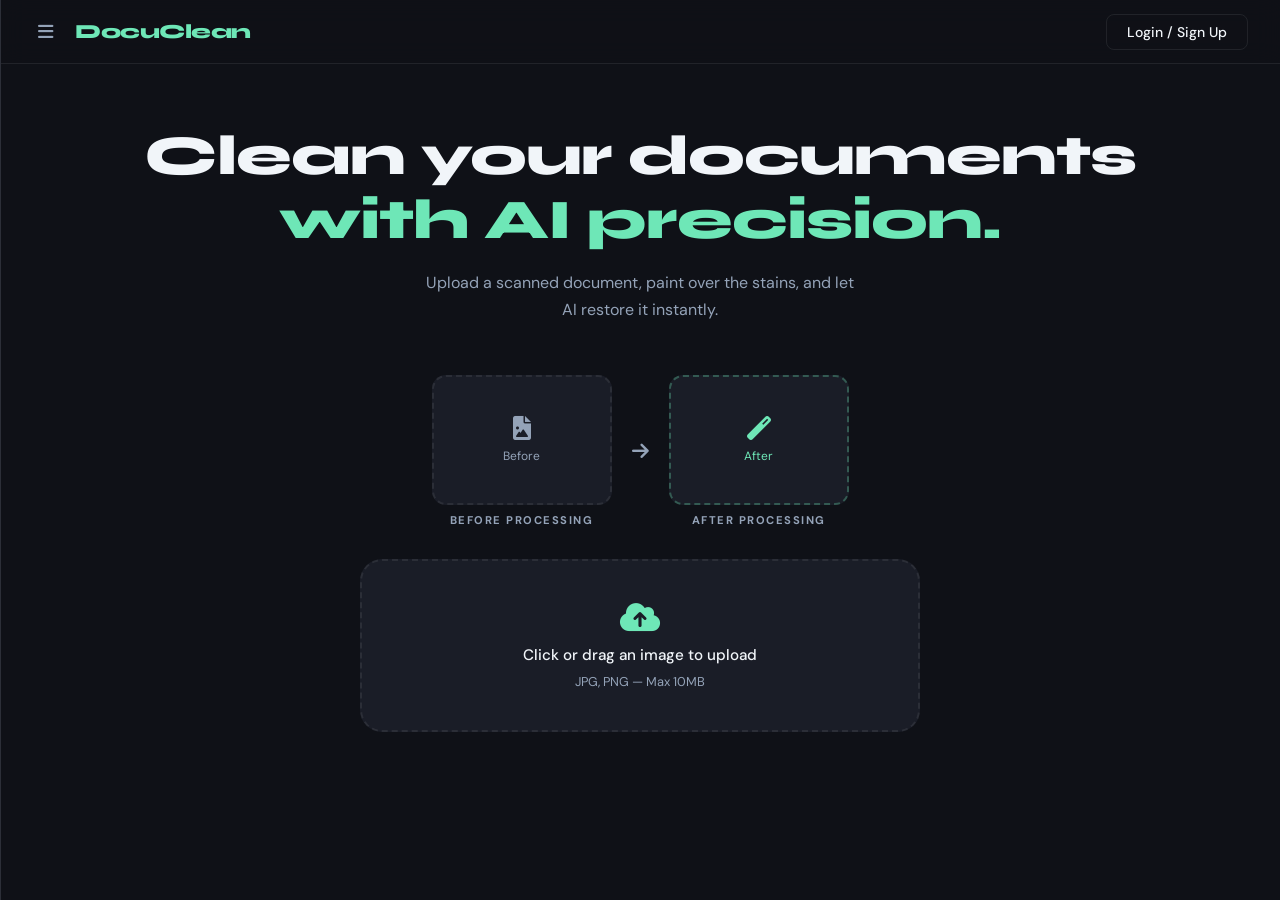
<file: index.html>
<!DOCTYPE html>
<html lang="en">

<head>
    <meta charset="UTF-8">
    <meta name="viewport" content="width=device-width, initial-scale=1.0">
    <title>DocuClean — AI Document Cleaner</title>
    <link rel="stylesheet" href="style.css">
    <link rel="preconnect" href="https://fonts.googleapis.com">
    <link
        href="https://fonts.googleapis.com/css2?family=Syne:wght@400;700;800&family=DM+Sans:wght@300;400;500&display=swap"
        rel="stylesheet">
    <link rel="stylesheet" href="https://cdnjs.cloudflare.com/ajax/libs/font-awesome/6.0.0/css/all.min.css">
</head>

<body>

    <!-- SIDE NAV -->
    <div id="side-nav" class="side-nav">
        <a href="#" class="close-btn" onclick="toggleNav(event)">×</a>
        <div id="side-nav-logged-out" class="nav-section">
            <div class="nav-logo">DocuClean</div>
            <p class="login-msg">Login to access your history and profile.</p>
            <button class="nav-login-btn" onclick="openLoginModal()">Login / Sign Up</button>
        </div>
        <div id="side-nav-logged-in" class="nav-section" style="display: none;">
            <div class="nav-logo">DocuClean</div>
            <div class="profile-header">
                <div class="avatar-circle"><i class="fas fa-user"></i></div>
                <p class="profile-name" id="user-fullname">Loading...</p>
                <p class="profile-sub" id="user-email">Loading...</p>
            </div>
            <a href="#" class="nav-link"><i class="fas fa-images"></i> My History</a>
            <a href="#" class="nav-link logout-link" id="logout-btn"><i class="fas fa-sign-out-alt"></i> Logout</a>
        </div>
    </div>

    <!-- MAIN CONTENT -->
    <div id="main-content">
        <header>
            <div class="header-left">
                <i class="fas fa-bars menu-icon" onclick="toggleNav(event)"></i>
                <span class="brand">DocuClean</span>
            </div>
            <div class="header-right">
                <button id="header-login-btn" class="login-signup-btn" onclick="openLoginModal()">Login / Sign
                    Up</button>
            </div>
        </header>

        <main>
            <!-- HERO -->
            <section class="hero">
                <h1>Clean your documents<br><span class="accent">with AI precision.</span></h1>
                <p class="hero-sub">Upload a scanned document, paint over the stains, and let AI restore it instantly.
                </p>
            </section>

            <!-- SAMPLE COMPARISON -->
            <div class="image-comparison-area">
                <div class="image-box">
                    <div class="image-placeholder">
                        <i class="fas fa-file-image fa-2x"></i>
                        <span>Before</span>
                    </div>
                    <p class="caption">BEFORE PROCESSING</p>
                </div>
                <div class="arrow-divider"><i class="fas fa-arrow-right"></i></div>
                <div class="image-box">
                    <div class="image-placeholder clean">
                        <i class="fas fa-magic fa-2x"></i>
                        <span>After</span>
                    </div>
                    <p class="caption">AFTER PROCESSING</p>
                </div>
            </div>

            <!-- CONTROLS -->
            <div class="controls-container">

                <!-- Upload Zone -->
                <div class="upload-zone" id="upload-zone" onclick="document.getElementById('image-upload').click()">
                    <i class="fas fa-cloud-upload-alt"></i>
                    <p>Click or drag an image to upload</p>
                    <span class="upload-hint">JPG, PNG — Max 10MB</span>
                    <input type="file" id="image-upload" accept="image/jpeg,image/png" style="display:none">
                </div>

                <!-- Instructions (shown after upload) -->
                <div class="instructions" id="instructions" style="display:none">
                    <i class="fas fa-paint-brush"></i>
                    <span>Paint over stains or marks you want removed, then hit <strong>Process Now</strong>.</span>
                </div>

                <!-- Brush size slider (shown after upload) -->
                <div class="brush-controls" id="brush-controls" style="display:none">
                    <label for="brush-size"><i class="fas fa-circle" style="font-size:8px"></i> Brush Size</label>
                    <input type="range" id="brush-size" min="5" max="80" value="25">
                    <button id="clear-mask-btn" onclick="clearMask()"><i class="fas fa-undo"></i> Clear</button>
                </div>

                <!-- Canvas Editor -->
                <div id="editor-area">
                    <canvas id="imageCanvas"></canvas>
                    <canvas id="maskCanvas"></canvas>
                </div>

                <!-- Process Button -->
                <button id="process-btn" class="process-btn" style="display:none">
                    <i class="fas fa-wand-magic-sparkles"></i> Process Now
                </button>

            </div>
        </main>
    </div>

    <!-- LOGIN MODAL -->
    <div id="login-modal" class="modal-overlay" style="display:none" onclick="closeModalOnOverlay(event)">
        <div class="modal-box">
            <button class="modal-close" onclick="closeLoginModal()">×</button>
            <h2 class="modal-title">Welcome Back</h2>
            <p class="modal-sub">Sign in or create an account</p>
            <div class="modal-tabs">
                <button class="tab-btn active" onclick="switchTab('login', this)">Login</button>
                <button class="tab-btn" onclick="switchTab('signup', this)">Sign Up</button>
            </div>
            <div id="tab-login" class="tab-content">
                <input type="email" id="login-email" placeholder="Email address" class="modal-input">
                <input type="password" id="login-password" placeholder="Password" class="modal-input">
                <p id="login-error" class="modal-error" style="display:none"></p>
                <button class="modal-submit-btn" onclick="submitLogin()">Login</button>
                <div class="modal-divider"><span>or</span></div>
                <a href="http://127.0.0.1:5000/auth/google" class="btn-google">
                    <svg width="18" height="18" viewBox="0 0 48 48">
                        <path fill="#EA4335"
                            d="M24 9.5c3.54 0 6.71 1.22 9.21 3.6l6.85-6.85C35.9 2.38 30.47 0 24 0 14.62 0 6.51 5.38 2.56 13.22l7.98 6.19C12.43 13.72 17.74 9.5 24 9.5z" />
                        <path fill="#4285F4"
                            d="M46.98 24.55c0-1.57-.15-3.09-.38-4.55H24v9.02h12.94c-.58 2.96-2.26 5.48-4.78 7.18l7.73 6c4.51-4.18 7.09-10.36 7.09-17.65z" />
                        <path fill="#FBBC05"
                            d="M10.53 28.59c-.48-1.45-.76-2.99-.76-4.59s.27-3.14.76-4.59l-7.98-6.19C.92 16.46 0 20.12 0 24c0 3.88.92 7.54 2.56 10.78l7.97-6.19z" />
                        <path fill="#34A853"
                            d="M24 48c6.48 0 11.93-2.13 15.89-5.81l-7.73-6c-2.18 1.48-4.97 2.31-8.16 2.31-6.26 0-11.57-4.22-13.47-9.91l-7.98 6.19C6.51 42.62 14.62 48 24 48z" />
                    </svg>
                    Continue with Google
                </a>
            </div>
            <div id="tab-signup" class="tab-content" style="display:none">
                <input type="text" id="signup-name" placeholder="Full name" class="modal-input">
                <input type="email" id="signup-email" placeholder="Email address" class="modal-input">
                <input type="password" id="signup-password" placeholder="Password (min 6 chars)" class="modal-input">
                <p id="signup-error" class="modal-error" style="display:none"></p>
                <button class="modal-submit-btn" onclick="submitRegister()">Create Account</button>
                <div class="modal-divider"><span>or</span></div>
                <a href="http://127.0.0.1:5000/auth/google" class="btn-google">
                    <svg width="18" height="18" viewBox="0 0 48 48">
                        <path fill="#EA4335"
                            d="M24 9.5c3.54 0 6.71 1.22 9.21 3.6l6.85-6.85C35.9 2.38 30.47 0 24 0 14.62 0 6.51 5.38 2.56 13.22l7.98 6.19C12.43 13.72 17.74 9.5 24 9.5z" />
                        <path fill="#4285F4"
                            d="M46.98 24.55c0-1.57-.15-3.09-.38-4.55H24v9.02h12.94c-.58 2.96-2.26 5.48-4.78 7.18l7.73 6c4.51-4.18 7.09-10.36 7.09-17.65z" />
                        <path fill="#FBBC05"
                            d="M10.53 28.59c-.48-1.45-.76-2.99-.76-4.59s.27-3.14.76-4.59l-7.98-6.19C.92 16.46 0 20.12 0 24c0 3.88.92 7.54 2.56 10.78l7.97-6.19z" />
                        <path fill="#34A853"
                            d="M24 48c6.48 0 11.93-2.13 15.89-5.81l-7.73-6c-2.18 1.48-4.97 2.31-8.16 2.31-6.26 0-11.57-4.22-13.47-9.91l-7.98 6.19C6.51 42.62 14.62 48 24 48z" />
                    </svg>
                    Continue with Google
                </a>
            </div>
        </div>
    </div>

    <script src="script.js"></script>
</body>

</html>
</file>
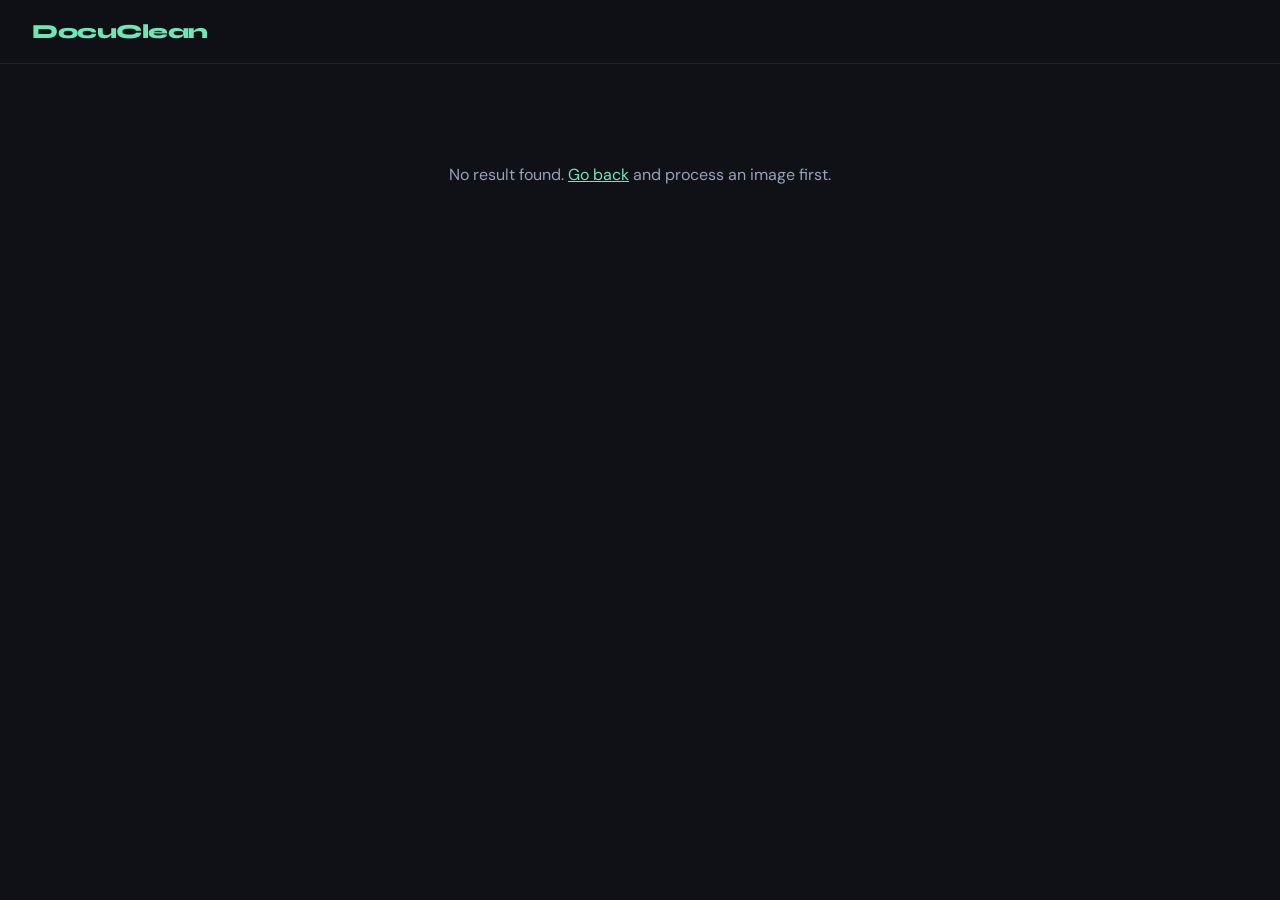
<file: output.html>
<!DOCTYPE html>
<html lang="en">

<head>
    <meta charset="UTF-8">
    <meta name="viewport" content="width=device-width, initial-scale=1.0">
    <title>DocuClean — Result</title>
    <link rel="stylesheet" href="style.css">
    <link rel="preconnect" href="https://fonts.googleapis.com">
    <link
        href="https://fonts.googleapis.com/css2?family=Syne:wght@400;700;800&family=DM+Sans:wght@300;400;500&display=swap"
        rel="stylesheet">
    <link rel="stylesheet" href="https://cdnjs.cloudflare.com/ajax/libs/font-awesome/6.0.0/css/all.min.css">
    <style>
        .result-container {
            display: flex;
            flex-direction: column;
            align-items: center;
            padding: 40px 24px 80px;
            gap: 28px;
        }

        .result-title {
            font-family: var(--font-display);
            font-size: 1.8rem;
            font-weight: 800;
            color: var(--text);
            text-align: center;
        }

        .result-title span {
            color: var(--accent);
        }

        .result-image-wrap {
            max-width: 640px;
            width: 100%;
            border-radius: var(--radius-lg);
            overflow: hidden;
            border: 1.5px solid var(--border);
            box-shadow: 0 20px 60px rgba(0, 0, 0, 0.5);
        }

        .result-image-wrap img {
            display: block;
            width: 100%;
            height: auto;
        }

        .result-actions {
            display: flex;
            gap: 12px;
            flex-wrap: wrap;
            justify-content: center;
        }

        .btn-download {
            display: inline-flex;
            align-items: center;
            gap: 8px;
            background: var(--accent);
            color: var(--primary);
            border: none;
            padding: 14px 36px;
            border-radius: 50px;
            font-family: var(--font-display);
            font-weight: 700;
            font-size: 0.95rem;
            cursor: pointer;
            text-decoration: none;
            box-shadow: 0 0 30px var(--accent-glow);
            transition: opacity 0.2s, transform 0.2s;
        }

        .btn-download:hover {
            opacity: 0.85;
            transform: translateY(-2px);
        }

        .btn-back {
            display: inline-flex;
            align-items: center;
            gap: 8px;
            background: var(--surface);
            color: var(--text);
            border: 1px solid var(--border);
            padding: 14px 36px;
            border-radius: 50px;
            font-family: var(--font-display);
            font-weight: 700;
            font-size: 0.95rem;
            cursor: pointer;
            text-decoration: none;
            transition: border-color 0.2s;
        }

        .btn-back:hover {
            border-color: var(--text-muted);
        }

        .btn-reedit {
            display: inline-flex;
            align-items: center;
            gap: 8px;
            background: transparent;
            color: var(--accent-2);
            border: 1px solid var(--accent-2);
            padding: 14px 36px;
            border-radius: 50px;
            font-family: var(--font-display);
            font-weight: 700;
            font-size: 0.95rem;
            cursor: pointer;
            text-decoration: none;
            transition: background-color 0.2s, opacity 0.2s, transform 0.2s;
        }

        .btn-reedit:hover {
            background-color: rgba(129, 140, 248, 0.12);
            transform: translateY(-2px);
        }

        .reedit-hint {
            font-size: 0.8rem;
            color: var(--text-muted);
            text-align: center;
            margin-top: -8px;
        }

        .no-result {
            color: var(--text-muted);
            font-size: 1rem;
            text-align: center;
            padding: 60px 24px;
        }
    </style>
</head>

<body>
    <div id="main-content">
        <header>
            <div class="header-left">
                <a href="index.html" style="text-decoration:none">
                    <span class="brand">DocuClean</span>
                </a>
            </div>
        </header>
        <div class="result-container" id="result-container">
            <!-- populated by JS -->
        </div>
    </div>
    <script>
        const container = document.getElementById("result-container");
        const url = localStorage.getItem("resultUrl");

        if (url) {
            container.innerHTML = `
                <h2 class="result-title">Your document is <span>clean</span> ✨</h2>
                <div class="result-image-wrap">
                    <img src="${url}" alt="Cleaned document" />
                </div>
                <div class="result-actions">
                    <a href="${url}" download="cleaned-document.png" class="btn-download">
                        <i class="fas fa-download"></i> Download
                    </a>
                    <button class="btn-reedit" onclick="reEditImage()">
                        <i class="fas fa-paint-brush"></i> Re-edit This Image
                    </button>
                    <a href="index.html" class="btn-back">
                        <i class="fas fa-arrow-left"></i> Clean Another
                    </a>
                </div>
                <p class="reedit-hint">Not fully clean? Paint over remaining stains and process again.</p>
            `;
            // Keep resultUrl — we only remove it when user clicks "Clean Another"
            // or when re-edit is triggered (handled in reEditImage)
        } else {
            container.innerHTML = `
                <p class="no-result">No result found. <a href="index.html" style="color:var(--accent)">Go back</a> and process an image first.</p>
            `;
        }

        function reEditImage() {
            // Pass the cleaned image URL b
            // ack to index.html to load into the editor
            localStorage.setItem("reEditUrl", url);
            localStorage.removeItem("resultUrl");
            window.location.href = "index.html";
        }
    </script>
</body>

</html>
</file>
<file: style.css>
/* =============================================
   DESIGN TOKENS
   ============================================= */
:root {
    --primary: #0f1117;
    --surface: #1a1d27;
    --surface-2: #252836;
    --accent: #6ee7b7;
    --accent-glow: rgba(110, 231, 183, 0.2);
    --accent-2: #818cf8;
    --text: #f1f5f9;
    --text-muted: #94a3b8;
    --border: rgba(255, 255, 255, 0.08);
    --danger: #f87171;
    --radius: 14px;
    --radius-lg: 22px;
    --transition: 0.3s ease;
    --nav-width: 270px;
    --header-h: 64px;
    --font-display: 'Syne', sans-serif;
    --font-body: 'DM Sans', sans-serif;
}

/* =============================================
   RESET & BASE
   ============================================= */
*,
*::before,
*::after {
    box-sizing: border-box;
    margin: 0;
    padding: 0;
}

body {
    font-family: var(--font-body);
    background-color: var(--primary);
    color: var(--text);
    min-height: 100vh;
    overflow-x: hidden;
    transition: margin-left var(--transition);
}

/* =============================================
   SIDE NAV
   ============================================= */
.side-nav {
    height: 100%;
    width: 0;
    position: fixed;
    z-index: 1001;
    top: 0;
    left: 0;
    background-color: var(--surface);
    border-right: 1px solid var(--border);
    overflow: hidden;
    transition: width var(--transition);
    padding-top: 0;
    display: flex;
    flex-direction: column;
}

.side-nav.open {
    width: var(--nav-width);
}

.close-btn {
    display: flex;
    align-items: center;
    justify-content: flex-end;
    padding: 16px 20px;
    color: var(--text-muted);
    font-size: 1.6rem;
    text-decoration: none;
    min-width: var(--nav-width);
    transition: color var(--transition);
}

.close-btn:hover {
    color: var(--text);
}

.nav-section {
    padding: 0 24px 24px;
    min-width: var(--nav-width);
    flex: 1;
    display: flex;
    flex-direction: column;
}

.nav-logo {
    font-family: var(--font-display);
    font-size: 1.4rem;
    font-weight: 800;
    color: var(--accent);
    letter-spacing: -0.5px;
    margin-bottom: 20px;
}

.login-msg {
    font-size: 0.875rem;
    color: var(--text-muted);
    line-height: 1.6;
    margin-bottom: 20px;
}

.nav-login-btn {
    background-color: var(--accent);
    color: var(--primary);
    border: none;
    padding: 12px 20px;
    border-radius: 10px;
    font-family: var(--font-body);
    font-weight: 700;
    font-size: 0.875rem;
    cursor: pointer;
    transition: opacity var(--transition), transform var(--transition);
}

.nav-login-btn:hover {
    opacity: 0.85;
    transform: translateY(-1px);
}

.avatar-circle {
    width: 52px;
    height: 52px;
    border-radius: 50%;
    background-color: var(--surface-2);
    border: 2px solid var(--accent);
    display: flex;
    align-items: center;
    justify-content: center;
    font-size: 1.2rem;
    color: var(--accent);
    margin-bottom: 12px;
}

.profile-header {
    margin-bottom: 24px;
}

.profile-name {
    font-weight: 700;
    font-size: 1rem;
    color: var(--text);
}

.profile-sub {
    font-size: 0.8rem;
    color: var(--text-muted);
    margin-top: 2px;
}

.nav-link {
    display: flex;
    align-items: center;
    gap: 10px;
    padding: 12px 0;
    color: var(--text-muted);
    text-decoration: none;
    font-size: 0.9rem;
    border-bottom: 1px solid var(--border);
    transition: color var(--transition);
}

.nav-link:hover {
    color: var(--text);
}

.nav-link i {
    width: 18px;
}

.logout-link {
    color: var(--danger);
    border-bottom: none;
    margin-top: 12px;
}

.logout-link:hover {
    color: #fca5a5;
}

/* =============================================
   MAIN CONTENT
   ============================================= */
#main-content {
    min-height: 100vh;
    transition: margin-left var(--transition);
    position: relative;
    z-index: 1;
}

#main-content.nav-shifted {
    margin-left: var(--nav-width);
}

/* =============================================
   HEADER
   ============================================= */
header {
    height: var(--header-h);
    background-color: rgba(15, 17, 23, 0.8);
    -webkit-backdrop-filter: blur(12px);
    backdrop-filter: blur(12px);
    border-bottom: 1px solid var(--border);
    padding: 0 2rem;
    display: flex;
    justify-content: space-between;
    align-items: center;
    position: sticky;
    top: 0;
    z-index: 100;
}

.header-left {
    display: flex;
    align-items: center;
    gap: 16px;
}

.brand {
    font-family: var(--font-display);
    font-size: 1.25rem;
    font-weight: 800;
    color: var(--accent);
    letter-spacing: -0.5px;
}

.menu-icon {
    font-size: 1.1rem;
    color: var(--text-muted);
    cursor: pointer;
    transition: color var(--transition);
    padding: 6px;
}

.menu-icon:hover {
    color: var(--text);
}

.login-signup-btn {
    background-color: transparent;
    border: 1px solid var(--border);
    color: var(--text);
    padding: 8px 20px;
    border-radius: 8px;
    font-family: var(--font-body);
    font-size: 0.875rem;
    font-weight: 500;
    cursor: pointer;
    transition: border-color var(--transition), background-color var(--transition);
}

.login-signup-btn:hover {
    border-color: var(--accent);
    background-color: var(--accent-glow);
}

/* =============================================
   HERO
   ============================================= */
.hero {
    text-align: center;
    padding: 60px 24px 32px;
}

.hero h1 {
    font-family: var(--font-display);
    font-size: clamp(2rem, 5vw, 3.5rem);
    font-weight: 800;
    line-height: 1.15;
    letter-spacing: -1px;
    color: var(--text);
    margin-bottom: 16px;
}

.hero h1 .accent {
    color: var(--accent);
}

.hero-sub {
    font-size: 1rem;
    color: var(--text-muted);
    max-width: 440px;
    margin: 0 auto;
    line-height: 1.7;
}

/* =============================================
   SAMPLE COMPARISON
   ============================================= */
.image-comparison-area {
    display: flex;
    align-items: center;
    justify-content: center;
    gap: 20px;
    padding: 20px 24px 32px;
    flex-wrap: wrap;
}

.image-box {
    text-align: center;
}

.image-placeholder {
    width: 180px;
    height: 130px;
    background-color: var(--surface);
    border: 2px dashed var(--border);
    border-radius: var(--radius);
    display: flex;
    flex-direction: column;
    align-items: center;
    justify-content: center;
    gap: 8px;
    color: var(--text-muted);
    font-size: 0.75rem;
    transition: border-color var(--transition);
}

.image-placeholder.clean {
    border-color: rgba(110, 231, 183, 0.3);
    color: var(--accent);
}

.arrow-divider {
    color: var(--text-muted);
    font-size: 1.2rem;
}

.caption {
    margin-top: 8px;
    font-size: 0.7rem;
    font-weight: 700;
    letter-spacing: 1.5px;
    color: var(--text-muted);
    text-transform: uppercase;
}

/* =============================================
   CONTROLS
   ============================================= */
.controls-container {
    display: flex;
    flex-direction: column;
    align-items: center;
    gap: 16px;
    padding: 0 24px 60px;
}

.upload-zone {
    width: 100%;
    max-width: 560px;
    padding: 40px 24px;
    background-color: var(--surface);
    border: 2px dashed var(--border);
    border-radius: var(--radius-lg);
    display: flex;
    flex-direction: column;
    align-items: center;
    gap: 8px;
    cursor: pointer;
    transition: border-color var(--transition), background-color var(--transition);
    text-align: center;
}

.upload-zone:hover,
.upload-zone.drag-over {
    border-color: var(--accent);
    background-color: var(--accent-glow);
}

.upload-zone i {
    font-size: 2rem;
    color: var(--accent);
    margin-bottom: 4px;
}

.upload-zone p {
    font-weight: 500;
    color: var(--text);
    font-size: 0.95rem;
}

.upload-hint {
    font-size: 0.8rem;
    color: var(--text-muted);
}

.instructions {
    display: flex;
    align-items: center;
    gap: 10px;
    background-color: rgba(129, 140, 248, 0.1);
    border: 1px solid rgba(129, 140, 248, 0.25);
    padding: 12px 20px;
    border-radius: 10px;
    max-width: 560px;
    width: 100%;
    font-size: 0.85rem;
    color: var(--accent-2);
}

.instructions i {
    flex-shrink: 0;
}

.brush-controls {
    display: flex;
    align-items: center;
    gap: 14px;
    max-width: 560px;
    width: 100%;
    padding: 12px 16px;
    background-color: var(--surface);
    border-radius: 10px;
    border: 1px solid var(--border);
}

.brush-controls label {
    font-size: 0.8rem;
    color: var(--text-muted);
    white-space: nowrap;
    display: flex;
    align-items: center;
    gap: 6px;
}

.brush-controls input[type="range"] {
    flex: 1;
    accent-color: var(--accent);
    cursor: pointer;
}

#clear-mask-btn {
    background-color: var(--surface-2);
    border: 1px solid var(--border);
    color: var(--text-muted);
    padding: 6px 14px;
    border-radius: 8px;
    font-size: 0.8rem;
    cursor: pointer;
    white-space: nowrap;
    transition: color var(--transition), border-color var(--transition);
    display: flex;
    align-items: center;
    gap: 6px;
}

#clear-mask-btn:hover {
    color: var(--text);
    border-color: var(--text-muted);
}

/* =============================================
   CANVAS EDITOR
   ============================================= */
#editor-area {
    position: relative;
    display: none;
    max-width: 560px;
    width: 100%;
    border: 1px solid var(--border);
    border-radius: var(--radius);
    overflow: hidden;
    background-color: #000000;
    box-shadow: 0 20px 60px rgba(0, 0, 0, 0.4);
}

#imageCanvas {
    display: block;
    width: 100%;
    height: auto;
}

#maskCanvas {
    position: absolute;
    top: 0;
    left: 0;
    width: 100%;
    height: 100%;
    cursor: crosshair;
    z-index: 5;
    touch-action: none;
}

/* =============================================
   PROCESS BUTTON
   ============================================= */
.process-btn {
    display: inline-flex;
    align-items: center;
    gap: 10px;
    background-color: var(--accent);
    color: var(--primary);
    border: none;
    padding: 16px 52px;
    font-family: var(--font-display);
    font-weight: 700;
    font-size: 1rem;
    letter-spacing: 0.3px;
    border-radius: 50px;
    cursor: pointer;
    box-shadow: 0 4px 16px rgba(0, 0, 0, 0.3);
    transition: opacity var(--transition), transform var(--transition), box-shadow var(--transition);
}

.process-btn:hover {
    opacity: 0.9;
    transform: translateY(-2px);
    box-shadow: 0 8px 24px rgba(0, 0, 0, 0.3);
}

.process-btn:disabled {
    background-color: var(--surface-2);
    color: var(--text-muted);
    box-shadow: none;
    cursor: not-allowed;
    transform: none;
}

/* =============================================
   LOGIN MODAL
   ============================================= */
.modal-overlay {
    position: fixed;
    inset: 0;
    background-color: rgba(0, 0, 0, 0.7);
    -webkit-backdrop-filter: blur(6px);
    backdrop-filter: blur(6px);
    z-index: 2000;
    display: flex;
    align-items: center;
    justify-content: center;
    padding: 24px;
}

.modal-box {
    background-color: var(--surface);
    border: 1px solid var(--border);
    border-radius: var(--radius-lg);
    padding: 40px;
    width: 100%;
    max-width: 420px;
    position: relative;
    animation: modalIn 0.25s ease both;
}

@keyframes modalIn {
    from {
        opacity: 0;
        transform: scale(0.93) translateY(12px);
    }

    to {
        opacity: 1;
        transform: scale(1) translateY(0);
    }
}

.modal-close {
    position: absolute;
    top: 16px;
    right: 20px;
    background: none;
    border: none;
    color: var(--text-muted);
    font-size: 1.4rem;
    cursor: pointer;
    line-height: 1;
    transition: color var(--transition);
}

.modal-close:hover {
    color: var(--text);
}

.modal-title {
    font-family: var(--font-display);
    font-size: 1.6rem;
    font-weight: 800;
    color: var(--text);
    margin-bottom: 6px;
}

.modal-sub {
    font-size: 0.875rem;
    color: var(--text-muted);
    margin-bottom: 24px;
}

.modal-tabs {
    display: flex;
    gap: 4px;
    background-color: var(--surface-2);
    border-radius: 10px;
    padding: 4px;
    margin-bottom: 24px;
}

.tab-btn {
    flex: 1;
    background: none;
    border: none;
    color: var(--text-muted);
    padding: 9px;
    border-radius: 8px;
    font-family: var(--font-body);
    font-size: 0.875rem;
    font-weight: 500;
    cursor: pointer;
    transition: background-color var(--transition), color var(--transition);
}

.tab-btn.active {
    background-color: var(--surface);
    color: var(--text);
    box-shadow: 0 1px 4px rgba(0, 0, 0, 0.3);
}

.tab-content {
    display: flex;
    flex-direction: column;
    gap: 12px;
}

.modal-input {
    background-color: var(--surface-2);
    border: 1px solid var(--border);
    border-radius: 10px;
    padding: 13px 16px;
    color: var(--text);
    font-family: var(--font-body);
    font-size: 0.9rem;
    outline: none;
    transition: border-color var(--transition);
    width: 100%;
}

.modal-input::placeholder {
    color: var(--text-muted);
}

.modal-input:focus {
    border-color: var(--accent);
}

.modal-submit-btn {
    margin-top: 4px;
    background-color: var(--accent);
    color: var(--primary);
    border: none;
    padding: 14px;
    border-radius: 10px;
    font-family: var(--font-display);
    font-size: 0.95rem;
    font-weight: 700;
    cursor: pointer;
    width: 100%;
    transition: opacity var(--transition);
}

.modal-submit-btn:hover {
    opacity: 0.85;
}

/* =============================================
   SCROLLBAR
   ============================================= */
::-webkit-scrollbar {
    width: 6px;
}

::-webkit-scrollbar-track {
    background: transparent;
}

::-webkit-scrollbar-thumb {
    background-color: var(--border);
    border-radius: 3px;
}

/* =============================================
   AUTH — Google button, divider, error msg
   ============================================= */
.modal-error {
    color: #f87171;
    font-size: 0.8rem;
    background: rgba(248, 113, 113, 0.08);
    border: 1px solid rgba(248, 113, 113, 0.25);
    border-radius: 8px;
    padding: 8px 12px;
    margin: 0;
}

.modal-divider {
    display: flex;
    align-items: center;
    gap: 12px;
    color: var(--text-muted);
    font-size: 0.75rem;
    text-transform: uppercase;
    letter-spacing: 1px;
}

.modal-divider::before,
.modal-divider::after {
    content: '';
    flex: 1;
    height: 1px;
    background: var(--border);
}

.btn-google {
    display: flex;
    align-items: center;
    justify-content: center;
    gap: 10px;
    background: var(--surface-2);
    border: 1px solid var(--border);
    color: var(--text);
    padding: 12px 20px;
    border-radius: 10px;
    font-family: var(--font-body);
    font-size: 0.9rem;
    font-weight: 500;
    cursor: pointer;
    text-decoration: none;
    transition: border-color var(--transition), background-color var(--transition);
}

.btn-google:hover {
    border-color: var(--accent);
    background-color: rgba(110, 231, 183, 0.05);
}
</file>
